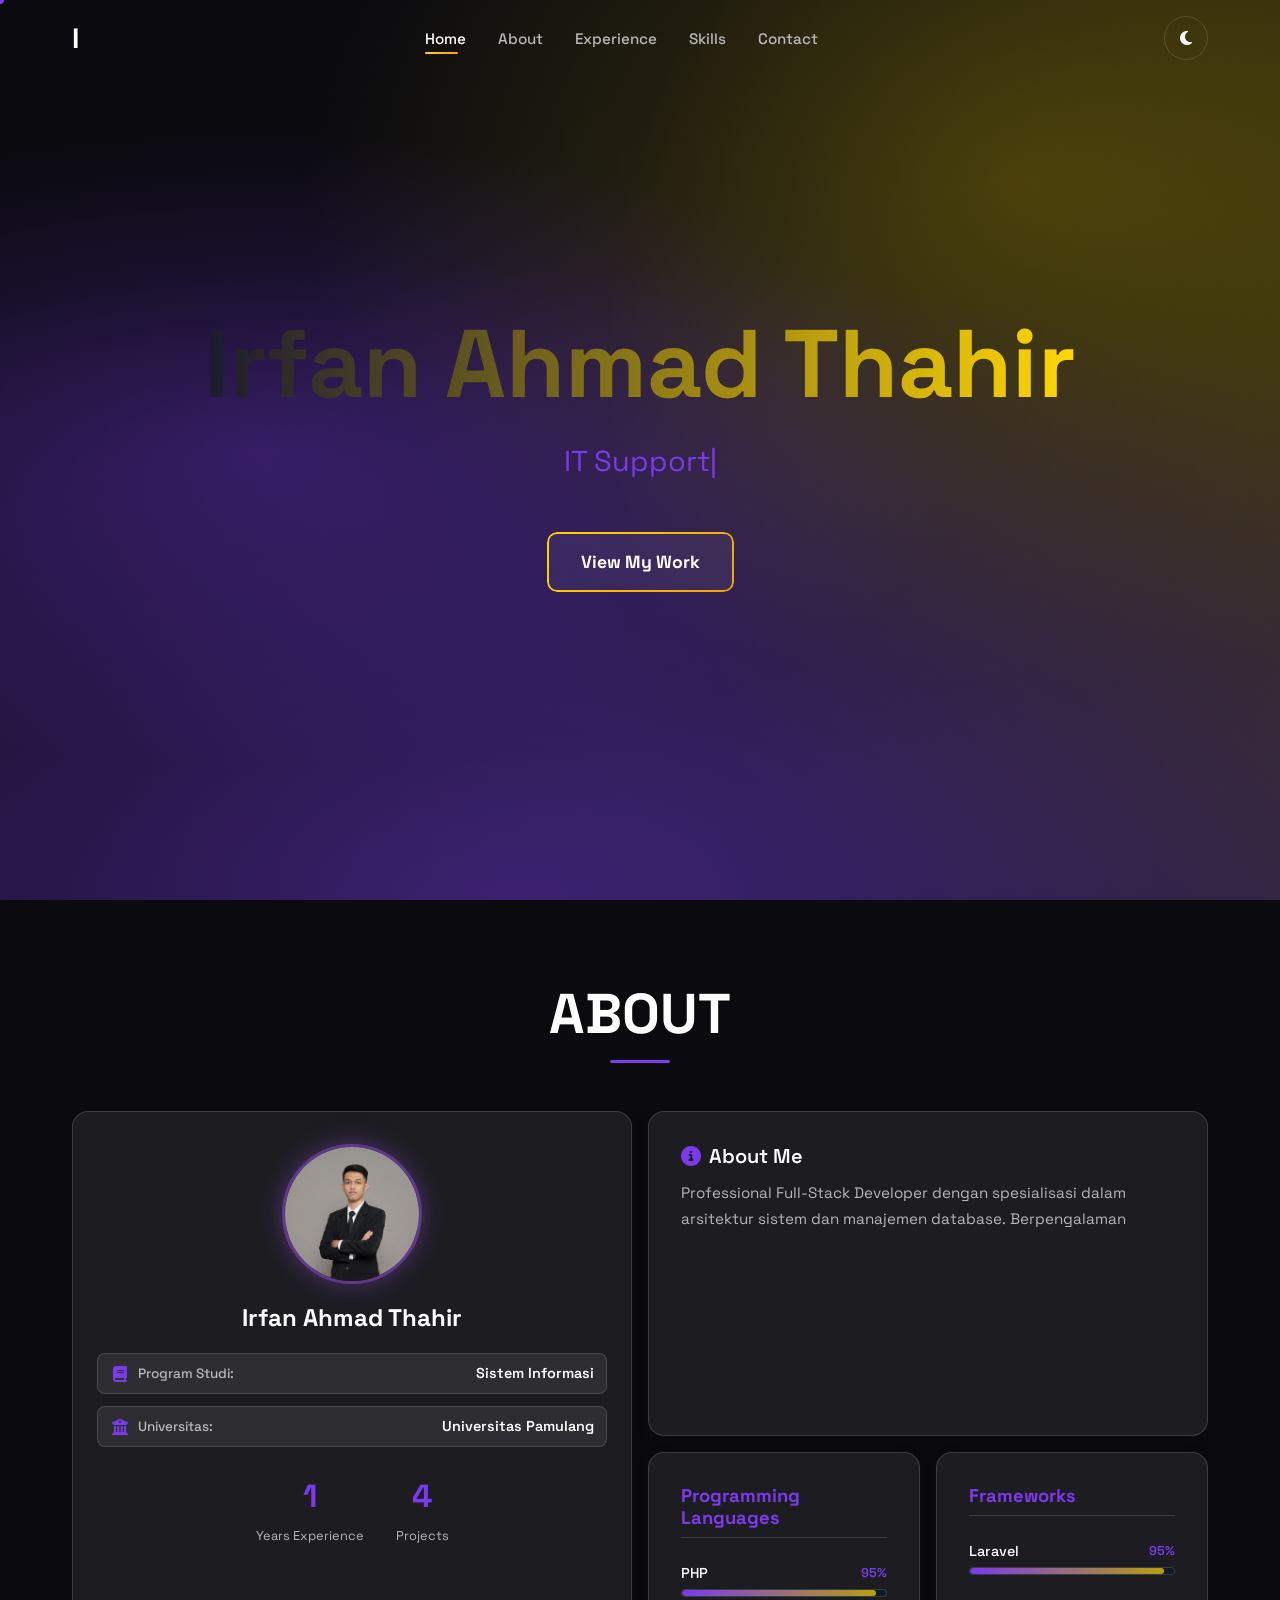
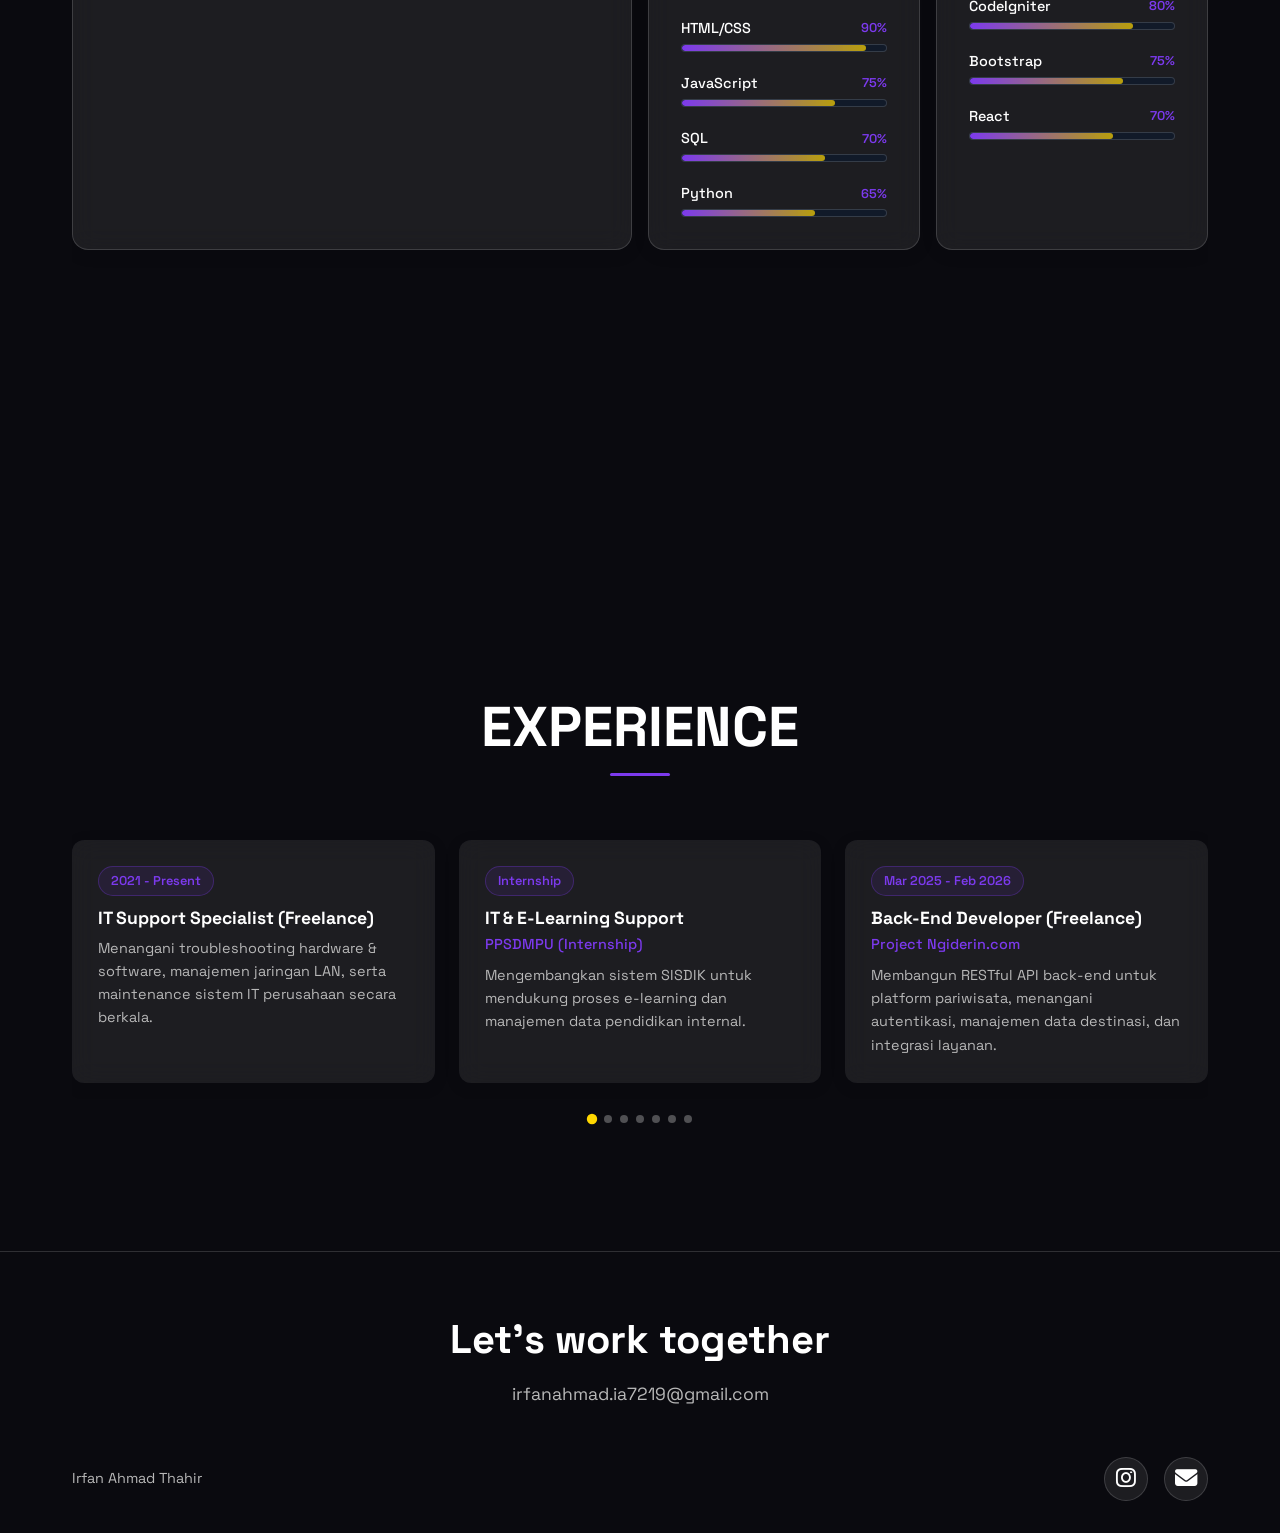
<file: index.html>
<!DOCTYPE html>
<html lang="en">

<head>
  <meta charset="utf-8">
  <meta content="width=device-width, initial-scale=1.0" name="viewport">

  <title>Irfan Ahmad Thahir - Portfolio</title>
  <meta content="" name="description">
  <meta content="" name="keywords">

  <!-- Theme initialization (FOUC prevention - must run before any CSS) -->
  <script>
    (function() {
      var STORAGE_KEY = 'portfolio-theme';
      var DEFAULT_THEME = 'dark';
      var theme = DEFAULT_THEME;
      try {
        var saved = localStorage.getItem(STORAGE_KEY);
        if (saved === 'dark' || saved === 'light') {
          theme = saved;
        }
      } catch (e) {
        // localStorage unavailable (private browsing) - use default
      }
      document.documentElement.setAttribute('data-theme', theme);
    })();
  </script>

  <!-- Google Fonts: Space Grotesk -->
  <link rel="preconnect" href="https://fonts.googleapis.com">
  <link rel="preconnect" href="https://fonts.gstatic.com" crossorigin>
  <link href="https://fonts.googleapis.com/css2?family=Space+Grotesk:wght@400;700&display=swap" rel="stylesheet">

  <!-- Favicons -->
  <link href="assets/img/icon.png" rel="icon">
  <link rel="stylesheet" href="https://cdnjs.cloudflare.com/ajax/libs/font-awesome/6.4.0/css/all.min.css"
  integrity="sha512-iecdLmaskl7CVkqkXNQ/ZH/XLlvWZOJyj7Yy7tcenmpD1ypASozpmT/E0iPtmFIB46ZmdtAc9eNBvH0H/ZpiBw==" crossorigin="anonymous" referrerpolicy="no-referrer" />

  <!-- Vendor CSS Files -->
  <link href="assets/vendor/bootstrap-icons/bootstrap-icons.css" rel="stylesheet">

  <!-- Main CSS File -->
  <link href="assets/css/themes.css" rel="stylesheet">
  <link href="assets/css/style.css" rel="stylesheet">
  <link href="assets/css/bento.css" rel="stylesheet">
  <link href="assets/css/mesh-gradient.css" rel="stylesheet">
  <link href="assets/css/interactions.css" rel="stylesheet">
  <link href="assets/css/experience.css" rel="stylesheet">
</head>

<body>

  <!-- ======= Header ======= -->
  <header id="header" class="navbar">
    <div class="container navbar__container">
      <a href="#hero" class="navbar__logo">I</a>
      <nav class="navbar__nav" id="navbar-nav">
        <ul class="navbar__list">
          <li class="navbar__item"><a class="navbar__link magnetic-btn navbar__link--active" href="#hero">Home</a></li>
          <li class="navbar__item"><a class="navbar__link magnetic-btn" href="#about">About</a></li>
          <li class="navbar__item"><a class="navbar__link magnetic-btn" href="#experience">Experience</a></li>
          <li class="navbar__item"><a class="navbar__link magnetic-btn" href="#skills">Skills</a></li>
          <li class="navbar__item"><a class="navbar__link magnetic-btn" href="#contact">Contact</a></li>
        </ul>
      </nav>
      <button class="navbar__theme-toggle" aria-label="Switch to light mode" id="theme-toggle">
        <i class="fas fa-moon" aria-hidden="true"></i>
      </button>
      <button class="navbar__mobile-toggle" aria-label="Toggle navigation menu" id="mobile-nav-toggle">
        <i class="bi bi-list" aria-hidden="true"></i>
      </button>
    </div>
  </header><!-- End Header -->

  <!-- ======= Hero Section ======= -->
  <main id="main">
  <section id="hero" class="hero">
    <div class="hero__mesh-gradient" aria-hidden="true"></div>
    <div class="hero__content">
      <h1 class="hero__title">Irfan Ahmad Thahir</h1>
      <p class="hero__subtitle">
        <span class="typed" data-typed-items="IT Support Specialist,Web Developer,Back-End Developer"></span>
        <span class="typed-fallback">IT Support Specialist | Full Stack Web Developer | Back-End Developer</span>
      </p>
      <button class="hero__cta magnetic-btn" type="button">View My Work</button>
    </div>
  </section><!-- End Hero Section -->

    <!-- ======= About & Skills Bento Grid Section ======= -->
    <section id="about" class="about">
      <div class="container">
        <div class="section-title" data-reveal>
          <h2 class="section-title__heading">About</h2>
        </div>

        <div class="bento-grid" id="skills">
          <!-- Profile Card (Large: 2×2) -->
<div class="bento-grid__item--large glass-card" data-reveal style="text-align: center; padding: 2rem 1.5rem;">
  
  <!-- Foto Profil (Zoom ke Wajah & Dada) -->
  <div class="about__img-wrapper" style="
  width: 140px;
  height: 140px;
  border-radius: 50%;
  overflow: hidden;
  margin: 0 auto 1.25rem auto;
  border: 3px solid rgba(168, 85, 247, 0.5);
  box-shadow: 0 0 25px rgba(168, 85, 247, 0.35);
">
  <img src="assets/img/IMG_4860.jpeg" alt="Irfan Ahmad Thahir" style="
    width: 100%;
    height: 100%;
    object-fit: cover;
    object-position: center 0%;   /* Menarik gambar ke bawah agar kepala & wajah muncul */
    transform: scale(1.6);         /* Zoom secukupnya biar pas dari kepala sampai dada */
    transform-origin: center top; /* Titik acuan zoom tepat di atas (kepala) */
  ">
</div>



  <!-- Nama & Detail (Dipastikan Masuk di Dalam Card) -->
  <h3 class="about__name" style="margin-bottom: 1.25rem; font-size: 1.5rem; font-weight: 700;">Irfan Ahmad Thahir</h3>
  
  <ul class="about__info-list" style="margin-bottom: 1.5rem;">
    <li class="about__info-item">
      <i class="fas fa-book about__info-icon" aria-hidden="true"></i>
      <span class="about__info-label">Program Studi:</span>
      <span class="about__info-value">Sistem Informasi</span>
    </li>
    <li class="about__info-item">
      <i class="fas fa-university about__info-icon" aria-hidden="true"></i>
      <span class="about__info-label">Universitas:</span>
      <span class="about__info-value">Universitas Pamulang</span>
    </li>
  </ul>

  <div class="about__counters">
    <div class="about__counter-item">
      <span class="counter" data-counter="1" data-suffix="+">0</span>
      <span class="about__counter-label">Years Experience</span>
    </div>
    <div class="about__counter-item">
      <span class="counter" data-counter="7">0</span>
      <span class="about__counter-label">Projects</span>
    </div>
  </div>

</div>


          <!-- About Me Card (Medium: 2×1) -->
          <div class="bento-grid__item--medium glass-card" data-reveal>
            <h3 class="about__summary-title">
              <i class="fas fa-info-circle" aria-hidden="true"></i>
              About Me
            </h3>
            <p class="about__text" data-text-reveal>
              Professional Full-Stack Developer dengan spesialisasi dalam arsitektur sistem dan
manajemen database. Berpengalaman dalam merancang API yang terintegrasi dan
aman, serta memiliki minat mendalam pada implementasi Artificial Intelligence untuk
otomatisasi proses bisnis. Seorang problem solver yang adaptif, mampu bekerja secara
mandiri maupun tim, dan berkomitmen untuk memberikan solusi teknologi berkualitas
tinggi yang mendukung pertumbuhan perusahaan.
            </p>
          </div>

          <!-- Skill Category: Programming Languages (Small: 1×1) -->
          <div class="bento-grid__item--small glass-card skill-category" data-reveal>
            <h3 class="skill-category__title">Programming Languages</h3>

            <div class="skill-bar" data-skill="PHP" data-level="95">
              <div class="skill-bar__label">PHP</div>
              <div class="skill-bar__track">
                <div class="skill-bar__fill" style="--skill-level: 95%"></div>
              </div>
              <span class="skill-bar__percent">95%</span>
            </div>

            <div class="skill-bar" data-skill="HTML/CSS" data-level="90">
              <div class="skill-bar__label">HTML/CSS</div>
              <div class="skill-bar__track">
                <div class="skill-bar__fill" style="--skill-level: 90%"></div>
              </div>
              <span class="skill-bar__percent">90%</span>
            </div>

            <div class="skill-bar" data-skill="JavaScript" data-level="75">
              <div class="skill-bar__label">JavaScript</div>
              <div class="skill-bar__track">
                <div class="skill-bar__fill" style="--skill-level: 75%"></div>
              </div>
              <span class="skill-bar__percent">75%</span>
            </div>

            <div class="skill-bar" data-skill="SQL" data-level="70">
              <div class="skill-bar__label">SQL</div>
              <div class="skill-bar__track">
                <div class="skill-bar__fill" style="--skill-level: 70%"></div>
              </div>
              <span class="skill-bar__percent">70%</span>
            </div>

            <div class="skill-bar" data-skill="Python" data-level="65">
              <div class="skill-bar__label">Python</div>
              <div class="skill-bar__track">
                <div class="skill-bar__fill" style="--skill-level: 65%"></div>
              </div>
              <span class="skill-bar__percent">65%</span>
            </div>
          </div>

          <!-- Skill Category: Frameworks (Small: 1×1) -->
          <div class="bento-grid__item--small glass-card skill-category" data-reveal>
            <h3 class="skill-category__title">Frameworks</h3>

            <div class="skill-bar" data-skill="Laravel" data-level="95">
              <div class="skill-bar__label">Laravel</div>
              <div class="skill-bar__track">
                <div class="skill-bar__fill" style="--skill-level: 95%"></div>
              </div>
              <span class="skill-bar__percent">95%</span>
            </div>

            <div class="skill-bar" data-skill="CodeIgniter" data-level="80">
              <div class="skill-bar__label">CodeIgniter</div>
              <div class="skill-bar__track">
                <div class="skill-bar__fill" style="--skill-level: 80%"></div>
              </div>
              <span class="skill-bar__percent">80%</span>
            </div>

            <div class="skill-bar" data-skill="Bootstrap" data-level="75">
              <div class="skill-bar__label">Bootstrap</div>
              <div class="skill-bar__track">
                <div class="skill-bar__fill" style="--skill-level: 75%"></div>
              </div>
              <span class="skill-bar__percent">75%</span>
            </div>

            <div class="skill-bar" data-skill="React" data-level="70">
              <div class="skill-bar__label">React</div>
              <div class="skill-bar__track">
                <div class="skill-bar__fill" style="--skill-level: 70%"></div>
              </div>
              <span class="skill-bar__percent">70%</span>
            </div>
          </div>

          <!-- Skill Category: Tools (Small: 1×1) -->
          <div class="bento-grid__item--small glass-card skill-category" data-reveal>
            <h3 class="skill-category__title">Tools</h3>

            <div class="skill-bar" data-skill="VS Code" data-level="85">
              <div class="skill-bar__label">VS Code</div>
              <div class="skill-bar__track">
                <div class="skill-bar__fill" style="--skill-level: 85%"></div>
              </div>
              <span class="skill-bar__percent">85%</span>
            </div>

            <div class="skill-bar" data-skill="XAMPP" data-level="85">
              <div class="skill-bar__label">XAMPP</div>
              <div class="skill-bar__track">
                <div class="skill-bar__fill" style="--skill-level: 85%"></div>
              </div>
              <span class="skill-bar__percent">85%</span>
            </div>

            <div class="skill-bar" data-skill="Git" data-level="75">
              <div class="skill-bar__label">Git</div>
              <div class="skill-bar__track">
                <div class="skill-bar__fill" style="--skill-level: 75%"></div>
              </div>
              <span class="skill-bar__percent">75%</span>
            </div>
          </div>

          <!-- Skill Category: Networking (Small: 1×1) -->
          <div class="bento-grid__item--small glass-card skill-category" data-reveal>
            <h3 class="skill-category__title">Networking</h3>

            <div class="skill-bar" data-skill="Troubleshooting" data-level="90">
              <div class="skill-bar__label">Troubleshooting</div>
              <div class="skill-bar__track">
                <div class="skill-bar__fill" style="--skill-level: 90%"></div>
              </div>
              <span class="skill-bar__percent">90%</span>
            </div>

            <div class="skill-bar" data-skill="LAN/WAN" data-level="85">
              <div class="skill-bar__label">LAN</div>
              <div class="skill-bar__track">
                <div class="skill-bar__fill" style="--skill-level: 85%"></div>
              </div>
              <span class="skill-bar__percent">85%</span>
            </div>

            <div class="skill-bar" data-skill="TCP/IP" data-level="75">
              <div class="skill-bar__label">TCP/IP</div>
              <div class="skill-bar__track">
                <div class="skill-bar__fill" style="--skill-level: 75%"></div>
              </div>
              <span class="skill-bar__percent">75%</span>
            </div>
          </div>
        </div>
      </div>
    </section><!-- End About & Skills Bento Grid Section -->

    <!-- ======= Experience Section ======= -->
    <section id="experience" class="experience-section">
      <div class="container">
        <div class="section-title" data-reveal>
          <h2 class="section-title__heading">Experience</h2>
        </div>

        <div class="experience-scroll" role="region" aria-label="Experience card carousel" tabindex="0">
          <div class="experience-scroll__track">
            <article class="experience-card glass-card" data-reveal>
              <span class="experience-card__date">2021 - Present</span>
              <h3 class="experience-card__title">IT Support Specialist (Freelance)</h3>
              <p class="experience-card__org"></p>
              <p class="experience-card__desc">Menangani troubleshooting hardware & software, manajemen jaringan LAN, serta maintenance sistem IT perusahaan secara berkala.</p>
            </article>
            <article class="experience-card glass-card" data-reveal>
              <span class="experience-card__date">Internship</span>
              <h3 class="experience-card__title">IT & E-Learning Support</h3>
              <p class="experience-card__org">PPSDMPU (Internship)</p>
              <p class="experience-card__desc">Mengembangkan sistem SISDIK untuk mendukung proses e-learning dan manajemen data pendidikan internal.</p>
            </article>
            <article class="experience-card glass-card" data-reveal>
              <span class="experience-card__date">Mar 2025 - Feb 2026</span>
              <h3 class="experience-card__title">Back-End Developer (Freelance)</h3>
              <p class="experience-card__org">Project Ngiderin.com</p>
              <p class="experience-card__desc">Membangun RESTful API back-end untuk platform pariwisata, menangani autentikasi, manajemen data destinasi, dan integrasi layanan.</p>
            </article>
            <article class="experience-card glass-card" data-reveal>
              <span class="experience-card__date">Aug 2025 - Oct 2025</span>
              <h3 class="experience-card__title">Web Developer (Freelance)</h3>
              <p class="experience-card__org">Project Web Perpustakaan Digital</p>
              <p class="experience-card__desc">Mengembangkan website perpustakaan digital untuk pengelolaan katalog buku, peminjaman, dan pengembalian secara online.</p>
            </article>
            <article class="experience-card glass-card" data-reveal>
              <span class="experience-card__date">Jun 2025 - Sep 2025</span>
              <h3 class="experience-card__title">Web Developer (Freelance)</h3>
              <p class="experience-card__org">Project Web Penggajian dan Presensi Karyawan</p>
              <p class="experience-card__desc">Membangun sistem web untuk manajemen penggajian dan presensi karyawan dengan fitur rekap otomatis dan laporan bulanan.</p>
            </article>
            <article class="experience-card glass-card" data-reveal>
              <span class="experience-card__date">Mar 2025 - May 2025</span>
              <h3 class="experience-card__title">Web Developer (Freelance)</h3>
              <p class="experience-card__org">Project Web Penggajian Guru Honorer - SMKS Pembangunan Karya Jambe</p>
              <p class="experience-card__desc">Mengembangkan sistem penggajian untuk guru honorer, mencakup perhitungan otomatis, slip gaji, dan laporan keuangan.</p>
            </article>
            <article class="experience-card glass-card" data-reveal>
              <span class="experience-card__date">Jun 2023 - Aug 2023</span>
              <h3 class="experience-card__title">Website Developer (Magang)</h3>
              <p class="experience-card__org">MIS Nurul Falah Muncul</p>
              <p class="experience-card__desc">Membangun website PPDB (Penerimaan Peserta Didik Baru) untuk memudahkan proses pendaftaran siswa baru secara online.</p>
            </article>
          </div>
        </div>
        <div class="experience-scroll__dots" aria-hidden="true">
          <span class="experience-scroll__dot experience-scroll__dot--active"></span>
          <span class="experience-scroll__dot"></span>
          <span class="experience-scroll__dot"></span>
          <span class="experience-scroll__dot"></span>
          <span class="experience-scroll__dot"></span>
          <span class="experience-scroll__dot"></span>
          <span class="experience-scroll__dot"></span>
        </div>
      </div>
    </section><!-- End Experience Section -->



  </main><!-- End #main -->

  <!-- ======= Footer ======= -->
  <footer id="contact" class="footer">
    <div class="container">
      <div class="footer__cta">
        <h2 class="footer__cta-heading">Let's work together</h2>
        <a href="mailto:irfanahmad.ia7219@gmail.com" class="footer__cta-email">
          irfanahmad.ia7219@gmail.com
        </a>
      </div>
      <div class="footer__bottom">
        <span class="footer__name">Irfan Ahmad Thahir</span>
        <div class="footer__social">
          <a href="https://www.instagram.com/server404unknown/" target="_blank" rel="noopener noreferrer" aria-label="Instagram" class="footer__social-link">
            <i class="fa-brands fa-instagram" aria-hidden="true"></i>
          </a>
          <a href="mailto:irfanahmad.ia7219@gmail.com" aria-label="Email" class="footer__social-link">
            <i class="fa-solid fa-envelope" aria-hidden="true"></i>
          </a>
        </div>
      </div>
    </div>
  </footer><!-- End Footer -->

  <!-- Vendor JS Files -->
  <script src="assets/vendor/typed.js/typed.umd.js"></script>

  <!-- Application JS Modules -->
  <script src="assets/js/theme-toggle.js"></script>
  <script src="assets/js/mesh-gradient.js"></script>
  <script src="assets/js/tilt-effect.js"></script>
  <script src="assets/js/magnetic-button.js"></script>
  <script src="assets/js/cursor-follower.js"></script>
  <script src="assets/js/text-reveal.js"></script>
  <script src="assets/js/counter.js"></script>
  <script src="assets/js/experience-scroll.js"></script>
  <script src="assets/js/scroll-reveal.js"></script>
  <script src="assets/js/skills.js"></script>
  <script src="assets/js/main.js"></script>

</body>

</html>
</file>
<file: assets/css/themes.css>
/* ==========================================================================
   Theme System - CSS Custom Properties for Dark/Light Mode
   ==========================================================================
   Requirements: 4.1, 4.2, 4.3, 4.4, 5.6, 5.7, 5.8, 10.1, 10.2, 10.3, 10.4, 10.5, 10.7
   
   Contrast Ratios (WCAG AA - minimum 4.5:1 for normal text):
   - Dark mode:  #ffffff on #0a0a0f = 19.6:1 ✓
   - Dark mode:  #b8b8b8 on #0a0a0f = 10.9:1 ✓
   - Dark mode:  #7c3aed on #0a0a0f = 4.6:1  ✓ (large text AA)
   - Dark mode:  #8b5cf6 on #0a0a0f = 5.7:1  ✓ (normal text AA)
   - Light mode: #1a1a2e on #ffffff = 15.4:1 ✓
   - Light mode: #4a4a6a on #ffffff = 6.4:1  ✓
   - Light mode: #4a4a6a on #f5f5f5 = 6.1:1  ✓
   - Light mode: #7c3aed on #ffffff = 5.4:1  ✓ (normal text AA)
   ========================================================================== */

/* --------------------------------------------------------------------------
   Dark Theme (Default)
   Req 10.1: Deep dark (#0a0a0f) as primary background
   Req 10.2: Purple (#7c3aed) accent for headings/labels/timeline
   Req 10.3: Gold-to-Amber gradient for hover/focus states
   Req 10.5: WCAG AA contrast on dark background
   Req 10.7: Accessible purple fallback for normal text
   Req 5.6: Dark backgrounds with light text at 4.5:1 contrast
   -------------------------------------------------------------------------- */
:root[data-theme="dark"] {
  /* Background Colors */
  --bg-primary: #0a0a0f;
  --bg-secondary: #16213e;
  --bg-card: rgba(255, 255, 255, 0.05);

  /* Text Colors */
  --text-primary: #ffffff;
  --text-secondary: #b8b8b8;

  /* Accent Colors (Req 10.2, 10.3, 10.7) */
  --accent: #7c3aed;
  --accent-gold: #ffd700;
  --accent-purple: #7c3aed;
  --accent-accessible: #8b5cf6;
  --accent-gradient: linear-gradient(135deg, #ffd700, #f59e0b);
  --accent-hover: linear-gradient(135deg, #ffd700, #f59e0b);

  /* Focus Indicator Color (Req 14.3: 3:1 contrast against adjacent colors)
     Gold #ffd700 on dark #0a0a0f = 16:1 contrast ✓ */
  --focus-outline-color: #ffd700;

  /* Glassmorphism Variables (Req 5.8) */
  --glass-bg: rgba(255, 255, 255, 0.08);
  --glass-border: rgba(255, 255, 255, 0.15);
  --glass-blur: 12px;

  /* Navbar Glass Effect */
  --navbar-glass-bg: rgba(10, 10, 15, 0.85);
  --navbar-glass-border: rgba(255, 255, 255, 0.1);

  /* Hero Section */
  --hero-bg-primary: #0a0a0f;
  --hero-bg-secondary: #16213e;
  --hero-text: #ffffff;
  --hero-particle-color: rgba(255, 255, 255, 0.3);

  /* Shadows */
  --shadow-sm: 0 2px 8px rgba(0, 0, 0, 0.3);
  --shadow-md: 0 4px 16px rgba(0, 0, 0, 0.4);
  --shadow-lg: 0 8px 32px rgba(0, 0, 0, 0.5);
  --shadow-accent: 0 4px 16px rgba(124, 58, 237, 0.15);

  /* Transitions */
  --theme-transition: background-color 300ms ease, color 300ms ease, border-color 300ms ease;
}

/* --------------------------------------------------------------------------
   Light Theme
   Req 4.3: White/near-white backgrounds
   Req 10.2: Purple (#7c3aed) accent for headings/labels/timeline
   Req 10.3: Gold-to-Amber gradient for hover/focus states
   Req 10.4: WCAG AA contrast on light background
   Req 10.7: Accessible purple fallback for normal text
   Req 5.7: Light backgrounds with dark text at 4.5:1 contrast
   Req 5.8: Adapted glassmorphism so cards remain distinct from background
   -------------------------------------------------------------------------- */
:root[data-theme="light"] {
  /* Background Colors */
  --bg-primary: #ffffff;
  --bg-secondary: #f5f5f5;
  --bg-card: rgba(26, 26, 46, 0.03);

  /* Text Colors */
  --text-primary: #1a1a2e;
  --text-secondary: #4a4a6a;

  /* Accent Colors (Req 10.2, 10.3, 10.7) */
  --accent: #7c3aed;
  --accent-gold: #ffd700;
  --accent-purple: #7c3aed;
  --accent-accessible: #8b5cf6;
  --accent-gradient: linear-gradient(135deg, #ffd700, #f59e0b);
  --accent-hover: linear-gradient(135deg, #ffd700, #f59e0b);

  /* Focus Indicator Color (Req 14.3: 3:1 contrast against adjacent colors)
     #7c3aed on white #ffffff = 5.4:1 contrast ✓
     Gold #ffd700 on white = 1.08:1 ✗ — purple used instead */
  --focus-outline-color: #7c3aed;

  /* Glassmorphism Variables (Req 5.8 - adapted for light mode distinction) */
  --glass-bg: rgba(26, 26, 46, 0.05);
  --glass-border: rgba(26, 26, 46, 0.12);
  --glass-blur: 10px;

  /* Navbar Glass Effect */
  --navbar-glass-bg: rgba(255, 255, 255, 0.85);
  --navbar-glass-border: rgba(26, 26, 46, 0.08);

  /* Hero Section - keeps dark background in light mode for contrast */
  --hero-bg-primary: #1a1a2e;
  --hero-bg-secondary: #16213e;
  --hero-text: #ffffff;
  --hero-particle-color: rgba(255, 255, 255, 0.3);

  /* Shadows */
  --shadow-sm: 0 2px 8px rgba(0, 0, 0, 0.08);
  --shadow-md: 0 4px 16px rgba(0, 0, 0, 0.12);
  --shadow-lg: 0 8px 32px rgba(0, 0, 0, 0.16);
  --shadow-accent: 0 4px 16px rgba(124, 58, 237, 0.2);

  /* Transitions */
  --theme-transition: background-color 300ms ease, color 300ms ease, border-color 300ms ease;
}
</file>
<file: assets/css/style.css>
/* ==========================================================================
   Base Styles - Portfolio Redesign
   ==========================================================================
   Requirements: 4.1, 4.2, 4.3, 10.1, 10.5
   
   This file contains:
   - CSS Reset
   - Base typography
   - Utility classes (container, grid, flexbox)
   - Glassmorphism .glass-card component
   - Section base styles
   - Scroll reveal [data-reveal] animation foundations
   - Hover transitions for interactive elements
   - prefers-reduced-motion accessibility support
   ========================================================================== */

/* --------------------------------------------------------------------------
   1. CSS Reset
   -------------------------------------------------------------------------- */
*,
*::before,
*::after {
  box-sizing: border-box;
  margin: 0;
  padding: 0;
}

html {
  scroll-behavior: smooth;
  -webkit-text-size-adjust: 100%;
  overflow-x: hidden;
}

body {
  min-height: 100vh;
  overflow-x: hidden;
  background-color: var(--bg-primary);
  color: var(--text-primary);
  font-family: 'Space Grotesk', sans-serif;
  font-size: 1rem;
  line-height: 1.6;
  -webkit-font-smoothing: antialiased;
  -moz-osx-font-smoothing: grayscale;
}

img,
picture,
video,
canvas,
svg {
  display: block;
  max-width: 100%;
}

input,
button,
textarea,
select {
  font: inherit;
}

ul,
ol {
  list-style: none;
}

a {
  color: inherit;
  text-decoration: none;
}

button {
  cursor: pointer;
  border: none;
  background: transparent;
}

/* --------------------------------------------------------------------------
   2. Base Typography
   Req 10.2: Purple (#7c3aed) accent for headings underlines
   -------------------------------------------------------------------------- */
h1,
h2,
h3,
h4,
h5,
h6 {
  color: var(--text-primary);
  font-weight: 600;
  line-height: 1.2;
}

h1 {
  font-size: clamp(2rem, 5vw, 3.5rem);
}

h2 {
  font-size: clamp(1.75rem, 4vw, 2.5rem);
}

h3 {
  font-size: clamp(1.25rem, 3vw, 1.75rem);
}

h4 {
  font-size: 1.25rem;
}

h5 {
  font-size: 1.1rem;
}

h6 {
  font-size: 1rem;
}

p {
  color: var(--text-secondary);
  margin-bottom: 1rem;
}

/* --------------------------------------------------------------------------
   3. Container Utility
   -------------------------------------------------------------------------- */
.container {
  width: 100%;
  max-width: 1200px;
  margin-inline: auto;
  padding-inline: 1rem;
}

@media (min-width: 768px) {
  .container {
    padding-inline: 2rem;
  }
}

/* --------------------------------------------------------------------------
   4. Grid & Flexbox Utilities
   -------------------------------------------------------------------------- */
.grid {
  display: grid;
  gap: 1.5rem;
}

.grid--2 {
  grid-template-columns: 1fr;
}

.grid--3 {
  grid-template-columns: 1fr;
}

@media (min-width: 768px) {
  .grid--2 {
    grid-template-columns: repeat(2, 1fr);
  }

  .grid--3 {
    grid-template-columns: repeat(2, 1fr);
  }
}

@media (min-width: 1024px) {
  .grid--3 {
    grid-template-columns: repeat(3, 1fr);
  }
}

.flex {
  display: flex;
}

.flex--center {
  display: flex;
  align-items: center;
  justify-content: center;
}

.flex--between {
  display: flex;
  align-items: center;
  justify-content: space-between;
}

.flex--column {
  display: flex;
  flex-direction: column;
}

.flex--wrap {
  display: flex;
  flex-wrap: wrap;
}

/* --------------------------------------------------------------------------
   5. Glassmorphism - .glass-card Component
   Req 4.1, 4.3: Themed backgrounds via CSS variables
   Req 10.1: Hover transitions 200-500ms
   -------------------------------------------------------------------------- */
.glass-card {
  background: var(--glass-bg);
  backdrop-filter: blur(var(--glass-blur));
  -webkit-backdrop-filter: blur(var(--glass-blur));
  border: 1px solid var(--glass-border);
  border-radius: 16px;
  padding: 2rem;
  box-shadow: 0 4px 16px 0 rgba(0, 0, 0, 0.1);
  transition: transform 300ms ease, box-shadow 300ms ease;
}

.glass-card:hover {
  transform: scale(1.03);
  box-shadow: 0 8px 32px 2px rgba(255, 215, 0, 0.2);
}

/* Compact padding on very narrow screens */
@media (max-width: 374px) {
  .glass-card {
    padding: 1.25rem;
  }
}

/* --------------------------------------------------------------------------
   6. Box Shadow Utility (updated with theme variables)
   -------------------------------------------------------------------------- */
.box-shadow-full {
  padding: 3rem 1.25rem;
  position: relative;
  background-color: var(--bg-card);
  backdrop-filter: blur(var(--glass-blur));
  -webkit-backdrop-filter: blur(var(--glass-blur));
  border: 1px solid var(--glass-border);
  border-radius: 16px;
  margin-bottom: 3rem;
  z-index: 2;
  box-shadow: var(--shadow-md);
}

@media (min-width: 768px) {
  .box-shadow-full {
    padding: 3rem;
  }
}

/* --------------------------------------------------------------------------
   7. Section Base Styles
   -------------------------------------------------------------------------- */
section {
  padding: 5rem 0;
  overflow: hidden;
}

/* --------------------------------------------------------------------------
   8. Section Title with Purple Accent Underline
   Req 10.2: Purple (#7c3aed) accent for headings underlines
   -------------------------------------------------------------------------- */
.section-title {
  text-align: center;
  margin-bottom: 3rem;
}

.section-title__heading {
  font-size: clamp(2rem, 5vw, 3.5rem);
  font-weight: 700;
  text-transform: uppercase;
  color: var(--text-primary);
  position: relative;
  display: inline-block;
  padding-bottom: 1rem;
}

.section-title__heading::after {
  content: "";
  position: absolute;
  bottom: 0;
  left: 50%;
  transform: translateX(-50%);
  width: 60px;
  height: 3px;
  background-color: var(--accent-purple);
  border-radius: 2px;
}

.section-title__subtitle {
  color: var(--text-secondary);
  margin-top: 0.75rem;
}

/* --------------------------------------------------------------------------
   9. Scroll Reveal - [data-reveal] Animations
   Req 8.1, 8.2: Fade-in and slide-up on scroll
   -------------------------------------------------------------------------- */
[data-reveal] {
  opacity: 0;
  transform: translateY(30px);
  transition: opacity 600ms ease-out, transform 600ms ease-out;
}

[data-reveal].revealed {
  opacity: 1;
  transform: translateY(0);
}

/* --------------------------------------------------------------------------
   10. Hover Transitions for Interactive Elements
   Req 10.1: CSS transition 200-500ms on hover for clickable elements
   -------------------------------------------------------------------------- */
a {
  transition: color 300ms ease, opacity 300ms ease;
}

a:hover {
  color: var(--accent);
}

button {
  transition: background-color 300ms ease, color 300ms ease, transform 200ms ease, box-shadow 300ms ease;
}

.btn {
  display: inline-flex;
  align-items: center;
  justify-content: center;
  padding: 0.75rem 1.5rem;
  font-size: 1rem;
  font-weight: 500;
  border-radius: 8px;
  border: 1px solid var(--glass-border);
  background: var(--glass-bg);
  color: var(--text-primary);
  cursor: pointer;
  transition: background-color 300ms ease, color 300ms ease, transform 200ms ease, box-shadow 300ms ease, border-color 300ms ease;
}

.btn:hover {
  transform: translateY(-2px);
  box-shadow: var(--shadow-accent);
  border-color: transparent;
  border-image: linear-gradient(135deg, #ffd700, #f59e0b) 1;
  background: linear-gradient(135deg, rgba(255, 215, 0, 0.1), rgba(245, 158, 11, 0.1));
}

.btn:focus-visible {
  outline: 2px solid var(--focus-outline-color, #ffd700);
  outline-offset: 3px;
}

/* --------------------------------------------------------------------------
   11. Theme Transition Class
   Req 5.2, 10.3: Smooth theme switching 300-500ms
   -------------------------------------------------------------------------- */
.theme-transition,
.theme-transition *,
.theme-transition *::before,
.theme-transition *::after {
  transition: var(--theme-transition) !important;
}

/* --------------------------------------------------------------------------
   12. prefers-reduced-motion - Disable ALL animations and transitions
   Req 10.5: Disable all hover transitions, changes apply instantly
   Req 8.5: Skip all scroll reveal animations
   -------------------------------------------------------------------------- */
@media (prefers-reduced-motion: reduce) {
  *,
  *::before,
  *::after {
    animation-duration: 0.01ms !important;
    animation-iteration-count: 1 !important;
    transition-duration: 0.01ms !important;
    scroll-behavior: auto !important;
  }

  [data-reveal] {
    opacity: 1;
    transform: none;
    transition: none;
  }

  .glass-card:hover {
    transform: none;
    box-shadow: 0 4px 16px 0 rgba(0, 0, 0, 0.1);
  }

  .navbar__link::after {
    transition: none;
  }

  .navbar__theme-toggle:hover {
    transform: none;
  }

  .btn:hover {
    transform: none;
  }
}

/* --------------------------------------------------------------------------
   13. Utility Classes
   -------------------------------------------------------------------------- */
.text-center {
  text-align: center;
}

.text-accent {
  color: var(--accent);
}

.sr-only {
  position: absolute;
  width: 1px;
  height: 1px;
  padding: 0;
  margin: -1px;
  overflow: hidden;
  clip: rect(0, 0, 0, 0);
  white-space: nowrap;
  border-width: 0;
}

/* --------------------------------------------------------------------------
   14. Hero Section
   Req 1.3, 2.1, 2.2, 2.5: Particle canvas hero, 100vh, white title
   -------------------------------------------------------------------------- */
.hero {
  position: relative;
  width: 100%;
  height: 100vh;
  display: flex;
  align-items: center;
  justify-content: center;
  overflow: hidden;
}

.hero__particles {
  position: absolute;
  top: 0;
  left: 0;
  width: 100%;
  height: 100%;
  z-index: 1;
}

.hero__gradient-overlay {
  position: absolute;
  top: 0;
  left: 0;
  width: 100%;
  height: 100%;
  background: linear-gradient(135deg, var(--hero-bg-primary) 0%, var(--hero-bg-secondary) 50%, var(--hero-bg-primary) 100%);
  z-index: 0;
}

.hero__content {
  position: relative;
  z-index: 2;
  text-align: center;
  padding: 0 1rem;
}

.hero__title {
  font-size: clamp(3rem, 8vw, 6rem);
  font-weight: 700;
  margin-bottom: 1rem;
  background: linear-gradient(90deg, #1a1a2e, #ffd700);
  -webkit-background-clip: text;
  -webkit-text-fill-color: transparent;
  background-clip: text;
}

[data-theme="light"] .hero__title {
  background: linear-gradient(90deg, #ffd700, #7c3aed);
  -webkit-background-clip: text;
  -webkit-text-fill-color: transparent;
  background-clip: text;
}

.hero__subtitle {
  color: var(--accent);
  font-size: clamp(1.2rem, 3vw, 1.8rem);
  font-weight: 400;
}

/* Fallback text shown only when Typed.js fails to initialize */
.typed-fallback {
  display: none;
}

.typed:empty + .typed-fallback {
  display: inline;
}

/* Hero CTA Button - Gradient border (gold-to-amber) */
.hero__cta {
  position: relative;
  display: inline-flex;
  align-items: center;
  justify-content: center;
  margin-top: 2rem;
  padding: 0.875rem 2rem;
  min-width: 44px;
  min-height: 44px;
  font-family: inherit;
  font-size: 1.1rem;
  font-weight: 700;
  color: #ffffff;
  background: rgba(255, 255, 255, 0.05);
  border: 2px solid transparent;
  border-radius: 8px;
  cursor: pointer;
  background-clip: padding-box;
  transition: background 300ms ease, color 300ms ease, transform 200ms ease, box-shadow 300ms ease;
}

/* Gradient border via pseudo-element */
.hero__cta::before {
  content: "";
  position: absolute;
  inset: -2px;
  border-radius: 10px;
  padding: 2px;
  background: linear-gradient(135deg, #ffd700, #f59e0b);
  -webkit-mask: linear-gradient(#fff 0 0) content-box, linear-gradient(#fff 0 0);
  -webkit-mask-composite: xor;
  mask: linear-gradient(#fff 0 0) content-box, linear-gradient(#fff 0 0);
  mask-composite: exclude;
  pointer-events: none;
}

.hero__cta:hover {
  background: linear-gradient(135deg, #ffd700, #f59e0b);
  color: #0a0a0f;
  transform: translateY(-2px);
  box-shadow: 0 4px 20px rgba(255, 215, 0, 0.3);
}

.hero__cta:focus-visible {
  outline: 2px solid var(--focus-outline-color, #ffd700);
  outline-offset: 3px;
}

/* Light mode CTA */
[data-theme="light"] .hero__cta {
  color: #1a1a2e;
  background: rgba(0, 0, 0, 0.05);
}

[data-theme="light"] .hero__cta:hover {
  color: #0a0a0f;
  background: linear-gradient(135deg, #ffd700, #f59e0b);
}

/* Reduced motion for CTA */
@media (prefers-reduced-motion: reduce) {
  .hero__cta {
    transition: none;
  }

  .hero__cta:hover {
    transform: none;
  }
}

/* --------------------------------------------------------------------------
   15. Navbar Component
   Req 3.1, 3.4, 5.1, 9.5: Fixed navbar, glassmorphism on scroll,
   theme toggle, responsive hamburger menu
   -------------------------------------------------------------------------- */
.navbar {
  position: fixed;
  top: 0;
  left: 0;
  width: 100%;
  z-index: 1000;
  background: transparent;
  padding: 1rem 0;
  transition: background-color 300ms ease, backdrop-filter 300ms ease, border-color 300ms ease;
}

/* Glassmorphism state - applied via JS after 100px scroll (task 3.2) */
.navbar--scrolled {
  background: var(--navbar-glass-bg);
  backdrop-filter: blur(var(--glass-blur));
  -webkit-backdrop-filter: blur(var(--glass-blur));
  border-bottom: 1px solid var(--navbar-glass-border);
}

/* Light mode: force white text when navbar is transparent over dark hero */
[data-theme="light"] .navbar:not(.navbar--scrolled) .navbar__logo,
[data-theme="light"] .navbar:not(.navbar--scrolled) .navbar__link,
[data-theme="light"] .navbar:not(.navbar--scrolled) .navbar__theme-toggle,
[data-theme="light"] .navbar:not(.navbar--scrolled) .navbar__mobile-toggle {
  color: #ffffff;
}

[data-theme="light"] .navbar:not(.navbar--scrolled) .navbar__link--active {
  color: #ffffff;
}

[data-theme="light"] .navbar:not(.navbar--scrolled) .navbar__theme-toggle {
  border-color: rgba(255, 255, 255, 0.3);
}

.navbar__container {
  display: flex;
  align-items: center;
  justify-content: space-between;
}

.navbar__logo {
  font-size: 1.75rem;
  font-weight: 700;
  color: var(--text-primary);
  transition: color 300ms ease;
}

.navbar__logo:hover {
  color: var(--accent);
}

.navbar__logo:focus-visible {
  outline: 2px solid var(--focus-outline-color, #ffd700);
  outline-offset: 3px;
}

/* Desktop navigation */
.navbar__nav {
  display: none;
}

.navbar__list {
  display: flex;
  align-items: center;
  gap: 2rem;
}

.navbar__link {
  position: relative;
  color: var(--text-secondary);
  font-size: 0.95rem;
  font-weight: 500;
  padding: 0.25rem 0;
  transition: color 300ms ease;
}

.navbar__link::after {
  content: "";
  position: absolute;
  bottom: -2px;
  left: 0;
  width: 0;
  height: 2px;
  background: linear-gradient(135deg, #ffd700, #f59e0b);
  border-radius: 1px;
  transition: width 250ms ease;
}

.navbar__link:focus-visible {
  outline: 2px solid var(--focus-outline-color, #ffd700);
  outline-offset: 3px;
}

.navbar__link:hover {
  color: var(--text-primary);
}

.navbar__link:hover::after {
  width: 80%;
}

.navbar__link--active {
  color: var(--text-primary);
}

.navbar__link--active::after {
  width: 80%;
}

/* Theme toggle button - Req 5.1: 44×44px touch target, aria-label */
.navbar__theme-toggle {
  display: flex;
  align-items: center;
  justify-content: center;
  min-width: 44px;
  min-height: 44px;
  border-radius: 50%;
  color: var(--text-primary);
  background: transparent;
  border: 1px solid var(--glass-border);
  transition: background-color 300ms ease, color 300ms ease, border-color 300ms ease, transform 200ms ease;
}

.navbar__theme-toggle:hover {
  background: var(--glass-bg);
  border-color: var(--accent);
  color: var(--accent);
  transform: scale(1.05);
}

.navbar__theme-toggle:focus-visible {
  outline: 2px solid var(--focus-outline-color, #ffd700);
  outline-offset: 3px;
}

/* Mobile toggle button - visible below 768px */
.navbar__mobile-toggle {
  display: flex;
  align-items: center;
  justify-content: center;
  min-width: 44px;
  min-height: 44px;
  border-radius: 8px;
  color: var(--text-primary);
  background: transparent;
  border: none;
  font-size: 1.5rem;
  transition: color 300ms ease;
}

.navbar__mobile-toggle:hover {
  color: var(--accent);
}

.navbar__mobile-toggle:focus-visible {
  outline: 2px solid var(--focus-outline-color, #ffd700);
  outline-offset: 3px;
}

/* Mobile navigation - open state */
.navbar__nav--open {
  display: block;
  position: absolute;
  top: 100%;
  left: 0;
  width: 100%;
  background: var(--navbar-glass-bg);
  backdrop-filter: blur(var(--glass-blur));
  -webkit-backdrop-filter: blur(var(--glass-blur));
  border-bottom: 1px solid var(--navbar-glass-border);
  padding: 1rem 0;
}

.navbar__nav--open .navbar__list {
  flex-direction: column;
  align-items: center;
  gap: 0;
}

.navbar__nav--open .navbar__item {
  width: 100%;
  text-align: center;
}

.navbar__nav--open .navbar__link {
  display: flex;
  align-items: center;
  justify-content: center;
  padding: 0.75rem 1rem;
  min-height: 44px;
  font-size: 1.05rem;
}

/* --------------------------------------------------------------------------
   15b. Navbar Responsive - Desktop (≥992px)
   Req 9.6: Mobile nav toggle visible below 992px, inline nav at ≥992px
   -------------------------------------------------------------------------- */
@media (min-width: 992px) {
  .navbar__nav {
    display: block;
  }

  .navbar__mobile-toggle {
    display: none;
  }

  .navbar__nav--open {
    position: static;
    background: transparent;
    backdrop-filter: none;
    -webkit-backdrop-filter: none;
    border-bottom: none;
    padding: 0;
  }

  .navbar__nav--open .navbar__list {
    flex-direction: row;
    gap: 2rem;
  }

  .navbar__nav--open .navbar__link {
    display: inline;
    padding: 0.25rem 0;
    font-size: 0.95rem;
  }
}

/* --------------------------------------------------------------------------
   16. About Section
   Req 1.4, 1.5, 11.1, 11.2, 11.3, 11.4, 11.5:
   Glass-card styling, CSS icon placeholder (no photos), BEM naming
   -------------------------------------------------------------------------- */
.about {
  padding: 5rem 0;
}

.about__grid {
  display: grid;
  grid-template-columns: 1fr;
  gap: 2rem;
}

@media (min-width: 768px) {
  .about__grid {
    grid-template-columns: 1fr 1fr;
    gap: 2.5rem;
  }
}

/* Profile card with CSS icon placeholder */
.about__profile {
  display: flex;
  flex-direction: column;
  align-items: center;
  text-align: center;
  gap: 1.5rem;
}

.about__icon-wrapper {
  display: flex;
  align-items: center;
  justify-content: center;
  width: 120px;
  height: 120px;
  border-radius: 50%;
  background: linear-gradient(135deg, var(--accent), rgba(255, 215, 0, 0.3));
  border: 3px solid var(--accent);
  box-shadow: 0 4px 24px rgba(255, 215, 0, 0.2);
}

.about__icon {
  font-size: 3rem;
  color: var(--bg-primary);
}

.about__name {
  font-size: 1.5rem;
  font-weight: 700;
  color: var(--text-primary);
  margin-bottom: 1rem;
}

.about__info-list {
  width: 100%;
  display: flex;
  flex-direction: column;
  gap: 0.75rem;
}

.about__info-item {
  display: flex;
  align-items: center;
  gap: 0.5rem;
  padding: 0.5rem 0.75rem;
  border-radius: 8px;
  background: var(--glass-bg);
  border: 1px solid var(--glass-border);
  flex-wrap: wrap;
}

.about__info-icon {
  color: var(--accent);
  font-size: 1rem;
  min-width: 20px;
}

.about__info-label {
  color: var(--text-secondary);
  font-size: 0.85rem;
  font-weight: 500;
}

.about__info-value {
  color: var(--text-primary);
  font-size: 0.9rem;
  font-weight: 600;
  margin-left: auto;
  word-break: break-word;
}

/* Summary card */
.about__summary {
  display: flex;
  flex-direction: column;
  gap: 1rem;
}

/* Counter stats in profile card */
.about__counters {
  display: flex;
  align-items: center;
  justify-content: center;
  gap: 2rem;
  margin-top: 1.5rem;
  flex-wrap: wrap;
}

.about__counter-item {
  display: flex;
  flex-direction: column;
  align-items: center;
  gap: 0.25rem;
  text-align: center;
}

.about__counter-item .counter {
  font-size: 2rem;
  font-weight: 700;
  color: var(--accent);
}

.about__counter-label {
  font-size: 0.8rem;
  color: var(--text-secondary);
  white-space: nowrap;
}

.about__summary-title {
  display: flex;
  align-items: center;
  gap: 0.5rem;
  font-size: 1.25rem;
  font-weight: 600;
  color: var(--text-primary);
  margin-bottom: 0.75rem;
}

.about__summary-title i {
  color: var(--accent);
}

.about__text {
  color: var(--text-secondary);
  font-size: 0.95rem;
  line-height: 1.7;
  word-wrap: break-word;
  overflow-wrap: break-word;
}

/* --------------------------------------------------------------------------
   17. Experience Section - Vertical Timeline
   Req 6.1, 6.2, 6.3, 6.4, 6.5, 6.6:
   Vertical timeline, alternating left/right, glassmorphism cards,
   scroll reveal, hover effects, responsive single-column on mobile
   -------------------------------------------------------------------------- */
.experience-section {
  padding: 5rem 0;
}

.timeline {
  position: relative;
  max-width: 1000px;
  margin: 0 auto;
  padding: 2rem 0;
}

/* Vertical center line */
.timeline__line {
  position: absolute;
  top: 0;
  left: 50%;
  transform: translateX(-50%);
  width: 3px;
  height: 100%;
  background: linear-gradient(to bottom, var(--accent-purple), var(--glass-border));
  border-radius: 2px;
}

/* Timeline item base */
.timeline__item {
  position: relative;
  width: 50%;
  padding: 1.5rem;
}

/* Timeline node marker (circle on the line) */
.timeline__item::before {
  content: "";
  position: absolute;
  top: 2rem;
  width: 14px;
  height: 14px;
  border-radius: 50%;
  background: var(--accent);
  border: 3px solid var(--bg-primary);
  box-shadow: 0 0 8px rgba(255, 215, 0, 0.4);
  z-index: 2;
}

/* Left-aligned items */
.timeline__item--left {
  left: 0;
  padding-right: 3rem;
}

.timeline__item--left::before {
  right: -7px;
}

/* Right-aligned items */
.timeline__item--right {
  left: 50%;
  padding-left: 3rem;
}

.timeline__item--right::before {
  left: -7px;
}

/* Timeline card styling */
.timeline__card {
  position: relative;
  background: var(--glass-bg);
  backdrop-filter: blur(12px);
  -webkit-backdrop-filter: blur(12px);
  border: 1px solid var(--glass-border);
  border-radius: 16px;
  padding: 1.75rem;
  box-shadow: 0 4px 16px 0 rgba(0, 0, 0, 0.1);
  transition: transform 300ms ease, box-shadow 300ms ease;
}

.timeline__card:hover {
  transform: scale(1.03);
  box-shadow: 0 8px 32px 2px rgba(255, 215, 0, 0.2);
}

/* Date badge */
.timeline__date {
  display: inline-block;
  padding: 0.25rem 0.75rem;
  font-size: 0.8rem;
  font-weight: 600;
  color: var(--accent);
  background: rgba(255, 215, 0, 0.1);
  border: 1px solid rgba(255, 215, 0, 0.3);
  border-radius: 20px;
  margin-bottom: 0.75rem;
}

/* Title */
.timeline__title {
  font-size: 1.15rem;
  font-weight: 700;
  color: var(--text-primary);
  margin-bottom: 0.25rem;
}

/* Organization */
.timeline__org {
  font-size: 0.9rem;
  font-weight: 500;
  color: var(--accent);
  margin-bottom: 0.75rem;
}

/* Description */
.timeline__desc {
  font-size: 0.9rem;
  color: var(--text-secondary);
  line-height: 1.6;
  margin-bottom: 0;
}

/* --------------------------------------------------------------------------
   17a. Timeline Scroll Animation States
   Req 6.4, 8.1, 8.2, 8.3: Intersection Observer reveal with stagger
   Initial state: opacity 0, translateY(40px)
   Revealed state: opacity 1, translateY(0), 600ms ease-out
   -------------------------------------------------------------------------- */
.timeline__item[data-reveal] {
  opacity: 0;
  transform: translateY(40px);
  transition: opacity 600ms ease-out, transform 600ms ease-out;
}

.timeline__item[data-reveal].timeline__item--visible {
  opacity: 1;
  transform: translateY(0);
}

@media (prefers-reduced-motion: reduce) {
  .timeline__item[data-reveal] {
    opacity: 1;
    transform: none;
    transition: none;
  }

  .timeline__card {
    transition: none;
  }

  .timeline__card:hover {
    transform: none;
    box-shadow: 0 4px 16px 0 rgba(0, 0, 0, 0.1);
  }
}

/* --------------------------------------------------------------------------
   17b. Timeline Responsive - Mobile (< 768px)
   Req 6.6, 9.3: Single-column layout, timeline line on the left
   -------------------------------------------------------------------------- */
@media (max-width: 767px) {
  .timeline__line {
    left: 20px;
    transform: none;
  }

  .timeline__item {
    width: 100%;
    padding-left: 3.5rem;
    padding-right: 1rem;
  }

  .timeline__item--left,
  .timeline__item--right {
    left: 0;
    padding-left: 3.5rem;
    padding-right: 1rem;
  }

  .timeline__item::before {
    left: 13px;
    right: auto;
  }

  .timeline__item--left::before {
    right: auto;
    left: 13px;
  }

  .timeline__item--right::before {
    left: 13px;
  }
}


/* --------------------------------------------------------------------------
   18. Skills Section
   Req 7.1, 7.2, 7.4: Animated progress bars, skill categories,
   text labels with visual proficiency indicators
   -------------------------------------------------------------------------- */
.skills-section {
  padding: 5rem 0;
}

/* Skills grid - 2 columns on desktop, 1 on mobile */
.skills-grid {
  display: grid;
  grid-template-columns: 1fr;
  gap: 2rem;
}

@media (min-width: 768px) {
  .skills-grid {
    grid-template-columns: repeat(2, 1fr);
  }
}

/* Skill category card */
.skill-category {
  display: flex;
  flex-direction: column;
  gap: 1.25rem;
}

.skill-category__title {
  font-size: 1.15rem;
  font-weight: 700;
  color: var(--accent-purple);
  margin-bottom: 0.25rem;
  padding-bottom: 0.5rem;
  border-bottom: 1px solid var(--glass-border);
}

/* Individual skill bar container */
.skill-bar {
  display: grid;
  grid-template-columns: 1fr auto;
  grid-template-rows: auto auto;
  gap: 0.25rem 0.75rem;
  align-items: center;
}

.skill-bar__label {
  grid-column: 1 / 2;
  grid-row: 1 / 2;
  font-size: 0.9rem;
  font-weight: 500;
  color: var(--text-primary);
  white-space: nowrap;
  overflow: hidden;
  text-overflow: ellipsis;
  max-width: 100%;
  min-width: 0;
}

.skill-bar__percent {
  grid-column: 2 / 3;
  grid-row: 1 / 2;
  font-size: 0.8rem;
  font-weight: 600;
  color: var(--accent);
  text-align: right;
}

.skill-bar__track {
  grid-column: 1 / -1;
  grid-row: 2 / 3;
  width: 100%;
  height: 8px;
  background: rgba(10, 25, 47, 0.6);
  border-radius: 4px;
  overflow: hidden;
  border: 1px solid var(--glass-border);
}

/* Dark theme track uses navy, light theme uses a subtle dark */
[data-theme="light"] .skill-bar__track {
  background: rgba(10, 25, 47, 0.15);
}

/* Progress bar fill - Gold accent */
.skill-bar__fill {
  height: 100%;
  width: 0%;
  background: linear-gradient(90deg, var(--accent), rgba(255, 215, 0, 0.7));
  border-radius: 4px;
  transition: width 1000ms ease-out;
}

.skill-bar__fill.animate {
  width: var(--skill-level);
}

/* --------------------------------------------------------------------------
   18a. Skills Section - Scroll Reveal States
   -------------------------------------------------------------------------- */
.skill-category[data-reveal] {
  opacity: 0;
  transform: translateY(30px);
  transition: opacity 600ms ease-out, transform 600ms ease-out;
}

.skill-category[data-reveal].revealed {
  opacity: 1;
  transform: translateY(0);
}

/* --------------------------------------------------------------------------
   18b. Skills Section - Reduced Motion
   -------------------------------------------------------------------------- */
@media (prefers-reduced-motion: reduce) {
  .skill-bar__fill {
    width: var(--skill-level);
    transition: none;
  }

  .skill-category[data-reveal] {
    opacity: 1;
    transform: none;
    transition: none;
  }
}


/* --------------------------------------------------------------------------
   19. Footer Section – Minimal Bold Layout
   Req 12.1, 12.2, 12.3, 12.4, 12.5, 12.6:
   CTA heading + mailto link, bottom row with name & social icons,
   44×44px touch targets, aria-labels, external links new tab,
   visible top border for section boundary
   -------------------------------------------------------------------------- */
.footer {
  margin-top: 2rem;
  padding: 4rem 1.5rem 2rem;
  border-top: 1px solid var(--glass-border);
}

/* CTA section – full width */
.footer__cta {
  width: 100%;
  text-align: center;
  margin-bottom: 3rem;
}

.footer__cta-heading {
  font-size: clamp(1.5rem, 4vw, 2.5rem);
  font-weight: 700;
  color: var(--text-primary);
  margin-bottom: 1rem;
}

.footer__cta-email {
  display: inline-block;
  font-size: 1.1rem;
  color: var(--text-secondary);
  text-decoration: none;
  border-bottom: 1px solid transparent;
  transition: color 300ms ease, border-color 300ms ease;
  word-break: break-all;
  max-width: 100%;
}

.footer__cta-email:hover,
.footer__cta-email:focus-visible {
  color: #ffd700;
  border-bottom-color: #ffd700;
}

.footer__cta-email:focus-visible {
  outline: 2px solid var(--focus-outline-color, #ffd700);
  outline-offset: 3px;
}

/* Bottom row – name left, social right */
.footer__bottom {
  display: flex;
  align-items: center;
  justify-content: space-between;
  flex-wrap: wrap;
  gap: 1rem;
}

.footer__name {
  font-size: 0.9rem;
  color: var(--text-secondary);
}

/* Social icon row */
.footer__social {
  display: flex;
  align-items: center;
  gap: 1rem;
  flex-wrap: wrap;
}

/* Individual social link – 44×44px min touch target */
.footer__social-link {
  display: inline-flex;
  align-items: center;
  justify-content: center;
  min-width: 44px;
  min-height: 44px;
  font-size: 1.4rem;
  color: var(--text-primary);
  border: 1px solid var(--glass-border);
  border-radius: 50%;
  background: var(--glass-bg);
  transition: color 300ms ease, border-color 300ms ease, transform 200ms ease, box-shadow 300ms ease, background-color 300ms ease;
}

.footer__social-link:hover {
  color: #ffd700;
  border-color: transparent;
  background: linear-gradient(var(--bg-primary), var(--bg-primary)) padding-box,
              linear-gradient(135deg, #ffd700, #f59e0b) border-box;
  transform: translateY(-3px);
  box-shadow: 0 4px 16px rgba(255, 215, 0, 0.2);
}

/* Focus visible for keyboard navigation */
.footer__social-link:focus-visible {
  outline: 2px solid var(--focus-outline-color, #ffd700);
  outline-offset: 3px;
}

/* --------------------------------------------------------------------------
   19a. Footer - Reduced Motion
   -------------------------------------------------------------------------- */
@media (prefers-reduced-motion: reduce) {
  .footer__social-link {
    transition: none;
  }

  .footer__social-link:hover {
    transform: none;
  }

  .footer__cta-email {
    transition: none;
  }
}
</file>
<file: assets/css/bento.css>
/* ==========================================================================
   Bento Grid Layout
   Validates: Requirements 4.1, 4.2, 4.3, 4.4, 4.5
   ========================================================================== */

/* --- Mobile-first: single-column stacked layout (<768px) --- */
.bento-grid {
  display: grid;
  grid-template-columns: 1fr;
  grid-template-rows: auto;
  gap: 16px;
  max-width: 100%;
  overflow: hidden;
}

/* All item sizes collapse to full width on mobile */
.bento-grid__item--large,
.bento-grid__item--medium,
.bento-grid__item--small {
  grid-column: span 1;
  grid-row: span 1;
}

/* --- Tablet: 2-column layout (768px–1023px) --- */
@media (min-width: 768px) and (max-width: 1023px) {
  .bento-grid {
    grid-template-columns: repeat(2, 1fr);
  }

  /* Large and medium cards span full width (2 columns) */
  .bento-grid__item--large,
  .bento-grid__item--medium {
    grid-column: span 2;
    grid-row: span 1;
  }

  /* Small cards remain 1 column */
  .bento-grid__item--small {
    grid-column: span 1;
    grid-row: span 1;
  }
}

/* --- Desktop: 4-column layout (≥1024px) --- */
@media (min-width: 1024px) {
  .bento-grid {
    grid-template-columns: repeat(4, 1fr);
  }

  .bento-grid__item--large {
    grid-column: span 2;
    grid-row: span 2;
  }

  .bento-grid__item--medium {
    grid-column: span 2;
    grid-row: span 1;
  }

  .bento-grid__item--small {
    grid-column: span 1;
    grid-row: span 1;
  }
}
</file>
<file: assets/css/mesh-gradient.css>
/* ==========================================================================
   Mesh Gradient Background
   Replaces the canvas particle system with CSS-only animated gradients.
   Colors: Navy (#1a1a2e), Purple (#7c3aed), Gold (#ffd700)
   ========================================================================== */

/* Static fallback on .hero ensures content is visible even if animation fails */
.hero {
  background:
    radial-gradient(ellipse at 20% 50%, rgba(124, 58, 237, 0.3) 0%, transparent 50%),
    radial-gradient(ellipse at 80% 20%, rgba(255, 215, 0, 0.2) 0%, transparent 50%),
    radial-gradient(ellipse at 50% 80%, rgba(26, 26, 46, 0.6) 0%, transparent 60%),
    var(--bg-primary, #0a0a0f);
}

/* Animated mesh gradient layer */
.hero__mesh-gradient {
  position: absolute;
  inset: 0;
  z-index: 0;
  background:
    radial-gradient(ellipse at 20% 50%, rgba(124, 58, 237, 0.4) 0%, transparent 50%),
    radial-gradient(ellipse at 80% 20%, rgba(255, 215, 0, 0.3) 0%, transparent 50%),
    radial-gradient(ellipse at 50% 80%, rgba(26, 26, 46, 0.8) 0%, transparent 60%);
  background-size: 200% 200%;
  animation: mesh-move 12s ease-in-out infinite;
}

/* Keyframe animation for mesh gradient movement (12s cycle) */
@keyframes mesh-move {
  0% {
    background-position: 0% 50%;
  }
  25% {
    background-position: 50% 0%;
  }
  50% {
    background-position: 100% 50%;
  }
  75% {
    background-position: 50% 100%;
  }
  100% {
    background-position: 0% 50%;
  }
}

/* Reduced motion: pause animation, show static gradient */
@media (prefers-reduced-motion: reduce) {
  .hero__mesh-gradient {
    animation: none;
    background-size: 100% 100%;
  }
}
</file>
<file: assets/css/interactions.css>
/* ============================================
   interactions.css
   Styles for cursor follower, tilt perspective,
   and magnetic button transforms
   ============================================ */

/* ----- Cursor Follower ----- */
.cursor-follower {
  position: fixed;
  top: 0;
  left: 0;
  width: 8px;
  height: 8px;
  border-radius: 50%;
  background-color: var(--accent, #7c3aed);
  pointer-events: none;
  z-index: 9999;
  opacity: 1;
  transform: translate(-50%, -50%);
  transition: transform 150ms ease, opacity 150ms ease, width 150ms ease, height 150ms ease;
  will-change: transform, opacity, width, height;
}

.cursor-follower--hover {
  width: 12px;
  height: 12px;
  opacity: 0.6;
}

/* Hide cursor follower on touch devices */
@media (pointer: coarse) {
  .cursor-follower {
    display: none;
  }
}

/* ----- Hero Content Tilt Perspective ----- */
.hero__content {
  transform-style: preserve-3d;
  perspective: 1000px;
  transition: transform 400ms ease-out;
}

/* ----- Magnetic Button Base Transition ----- */
.magnetic-btn {
  transition: transform 300ms ease-out;
}

/* ----- Reduced Motion Overrides ----- */
@media (prefers-reduced-motion: reduce) {
  .cursor-follower {
    display: none;
  }

  .hero__content {
    transform: none !important;
    perspective: none;
    transition: none;
  }

  .magnetic-btn {
    transform: none !important;
    transition: none;
  }
}
</file>
<file: assets/css/experience.css>
/* =============================================
   Experience Section - Horizontal Scroll Cards
   Validates: Requirements 11.1, 11.5, 11.6, 11.7
   ============================================= */

/* Scroll container */
.experience-scroll {
  overflow-x: auto;
  scroll-snap-type: x mandatory;
  -webkit-overflow-scrolling: touch;
  scrollbar-width: none; /* Firefox */
}

.experience-scroll:focus-visible {
  outline: 2px solid var(--focus-outline-color, #ffd700);
  outline-offset: 3px;
}

.experience-scroll::-webkit-scrollbar {
  display: none; /* Chrome, Safari, Edge */
}

/* Flex track */
.experience-scroll__track {
  display: flex;
  gap: 24px;
  padding: 1rem 0;
}

/* Card base styles */
.experience-card {
  flex: 0 0 calc((100% - 48px) / 3); /* 3 visible cards at ≥1024px */
  scroll-snap-align: start;
  min-width: 0;
  border: 2px solid transparent;
  border-radius: 12px;
  padding: 1.5rem;
  transition: transform 300ms ease, border-color 300ms ease, border-image 300ms ease;
  word-wrap: break-word;
  overflow-wrap: break-word;
}

/* Card hover: translateY(-4px) + gradient border accent */
.experience-card:hover {
  transform: translateY(-4px);
  border: 2px solid transparent;
  border-image: linear-gradient(135deg, #ffd700, #f59e0b) 1;
}

/* Dot indicator */
.experience-scroll__dots {
  display: flex;
  justify-content: center;
  align-items: center;
  gap: 8px;
  padding: 1rem 0;
}

.experience-scroll__dot {
  width: 8px;
  height: 8px;
  border-radius: 50%;
  background: var(--text-secondary, #666);
  opacity: 0.4;
  transition: opacity 300ms ease, background-color 300ms ease, transform 300ms ease;
}

.experience-scroll__dot--active {
  opacity: 1;
  background: var(--accent-gold, #ffd700);
  transform: scale(1.3);
}

/* =============================================
   Responsive: Tablet (768px - 1023px)
   2 visible cards
   ============================================= */
@media (min-width: 768px) and (max-width: 1023px) {
  .experience-card {
    flex: 0 0 calc((100% - 24px) / 2);
  }
}

/* =============================================
   Responsive: Mobile (<768px)
   Stacked vertical layout, hide dot indicator
   ============================================= */
@media (max-width: 767px) {
  .experience-scroll {
    overflow-x: visible;
    scroll-snap-type: none;
  }

  .experience-scroll__track {
    flex-direction: column;
    gap: 16px;
  }

  .experience-card {
    flex: 0 0 auto;
    width: 100%;
  }

  .experience-scroll__dots {
    display: none;
  }
}

/* =============================================
   Reduced Motion: disable hover elevation transition
   (Req 11.7 - apply state changes instantly)
   ============================================= */
@media (prefers-reduced-motion: reduce) {
  .experience-card {
    transition: none;
  }

  .experience-scroll__dot {
    transition: none;
  }
}

/* =============================================
   Experience Card Inner Elements
   ============================================= */
.experience-card__date {
  display: inline-block;
  padding: 0.25rem 0.75rem;
  font-size: 0.8rem;
  font-weight: 600;
  color: var(--accent, #7c3aed);
  background: rgba(124, 58, 237, 0.1);
  border: 1px solid rgba(124, 58, 237, 0.3);
  border-radius: 20px;
  margin-bottom: 0.75rem;
}

.experience-card__title {
  font-size: 1.1rem;
  font-weight: 700;
  color: var(--text-primary);
  margin-bottom: 0.25rem;
}

.experience-card__org {
  font-size: 0.9rem;
  font-weight: 500;
  color: var(--accent, #7c3aed);
  margin-bottom: 0.5rem;
}

.experience-card__desc {
  font-size: 0.9rem;
  color: var(--text-secondary);
  line-height: 1.6;
  margin-bottom: 0;
}
</file>
